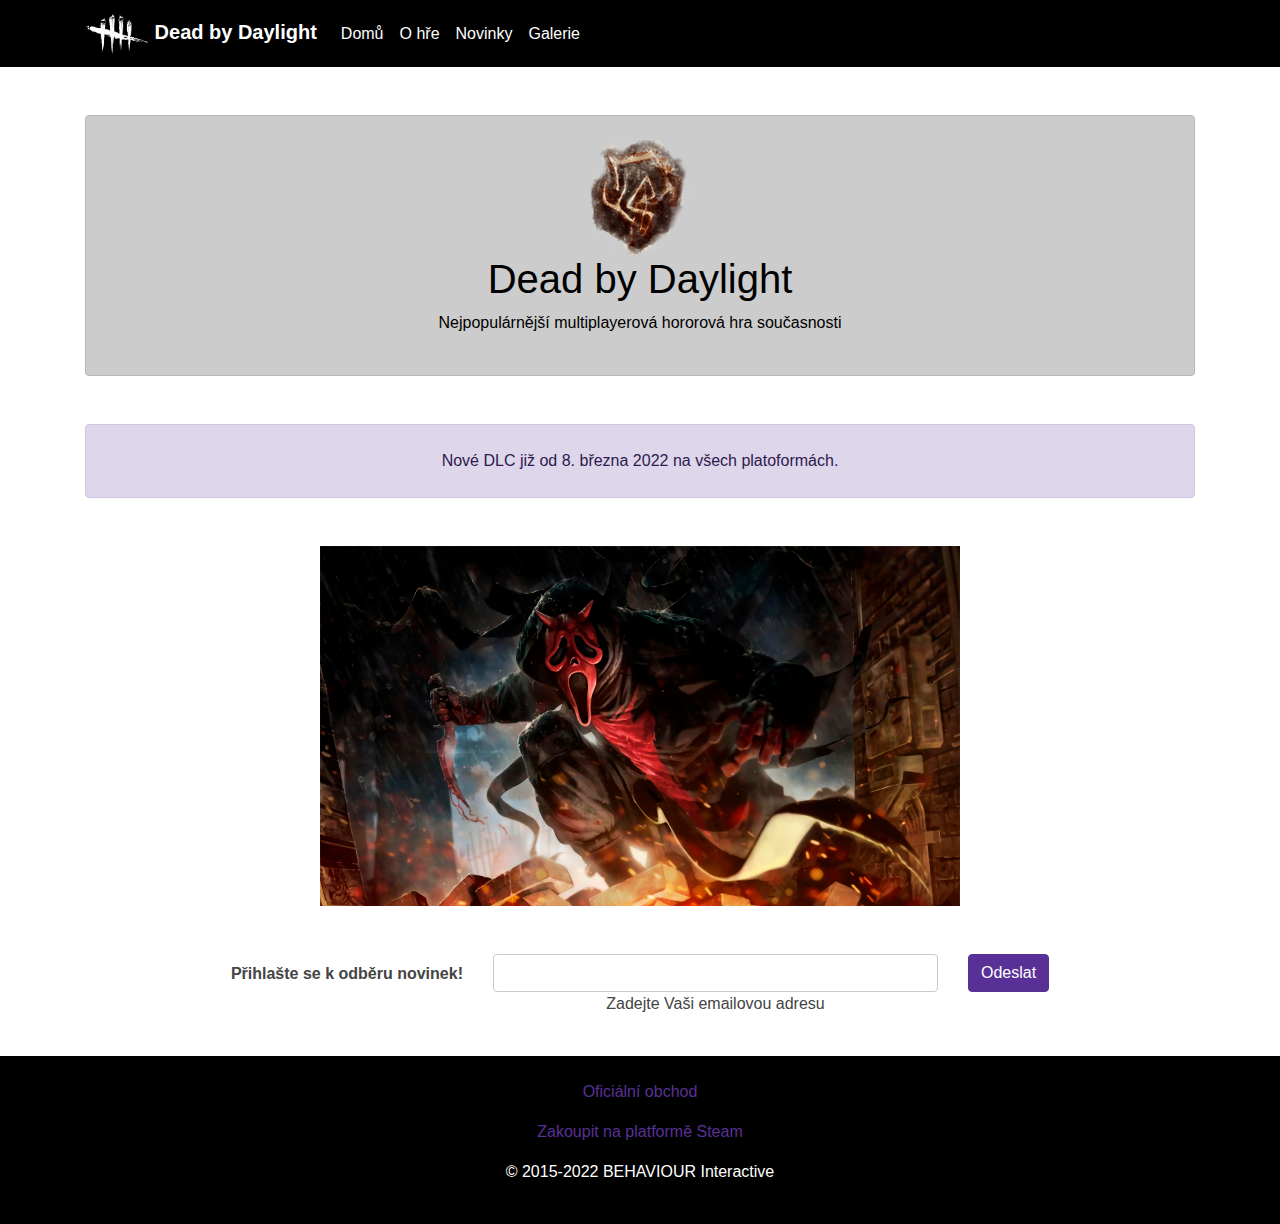
<file: index.html>
<!DOCTYPE html>
<html lang="en">
  <head>
    <meta charset="UTF-8" />
    <meta name="viewport" content="width=device-width, initial-scale=1.0" />
    <title>Můj webík</title>
    <link href="https://cdn.jsdelivr.net/npm/bootstrap@5.1.3/dist/css/bootstrap.min.css" rel="stylesheet" integrity="sha384-1BmE4kWBq78iYhFldvKuhfTAU6auU8tT94WrHftjDbrCEXSU1oBoqyl2QvZ6jIW3" crossorigin="anonymous">
    <link rel="stylesheet" type="text/css" href="bootstrap.css">
  </head>
  <body>
    <nav class="navbar navbar-dark navbar-expand-lg bg-dark">
      <div class="container">
        <a class="navbar-brand text-white">
          <img src="logo.jpg" alt="" width="64" height="41">
          <b>Dead by Daylight</b>
        </a>
        <button class="navbar-toggler" type="button" data-bs-toggle="collapse" data-bs-target="#hovno" aria-controls="hovno" aria-expanded="false" aria-label="Toggle navigation">
          <span class="navbar-toggler-icon"></span>
        </button>
        <div class="collapse navbar-collapse" id="hovno">
          <ul class="navbar-nav">
            <li class="nav-item">
              <a class="nav-link text-white" href="index.html">Domů</a>
            </li>
            <li class="nav-item">
              <a class="nav-link text-white" href="info.html">O hře</a>
            </li>
            <li class="nav-item">
              <a class="nav-link text-white" href="https://youtu.be/dQw4w9WgXcQ">Novinky</a>
            </li>
            <li class="nav-item">
              <a class="nav-link text-white" href="galerie.html">Galerie</a>
            </li>
          </ul>
        </div>
      </div>
    </nav>
      <div class="container">
        <div class="alert alert-dark py-4 my-5" role="alert">
          <div class="text-center">
            <img src="entity.png" width="100" height="115">
            <h1 class="alert-heading">Dead by Daylight</h1>
            <p class="text">Nejpopulárnější multiplayerová hororová hra současnosti</p>
          </div>
        </div>
        <div class="alert alert-primary mb-5 pt-4 pb-2" role="alert">
          <p class="text-center">Nové DLC již od 8. března 2022 na všech platoformách.</p>
        </div>
      </div>
      <center>
        <div class="carousel slide" data-bs-ride="carousel">
          <div class="carousel-inner" data-bs-interval="2000">
            <div class="carousel-item active">
              <img src="carousel1.jpg" class="d-block w-50">
            </div>
            <div class="carousel-item">
              <img src="carousel2.jpg" class="d-block w-50">
            </div>
            <div class="carousel-item">
              <img src="carousel3.jpg" class="d-block w-50">
            </div>
            <div class="carousel-item">
              <img src="carousel4.jpg" class="d-block w-50">
            </div>
            <div class="carousel-item">
              <img src="carousel5.jpg" class="d-block w-50">
            </div>
          </div>
        </div>
      </center>
      <footer class="text-center text-lg-start">
        <div class="container mt-5 mb-2">
          <form action="">
            <div class="row d-flex justify-content-center">
              <div class="col-auto">
                <p class="pt-2">
                  <strong>Přihlašte se k odběru novinek!</strong>
                </p>
              </div>
              <div class="col-md-5 col-12">
                <div class="form-outline mb-4">
                  <input type="email" class="form-control">
                  <label class="form-label">Zadejte Vaši emailovou adresu</label>
                </div>
              </div>
              <div class="col-auto">
                <button type="submit" class="btn btn-primary mb-4">
                  Odeslat
                </button>
              </div>
            </div>
          </form>
        </div>
        <div class="text-center py-4 bg-dark text-white">
          <p><a href="https://shop.deadbydaylight.com/" class="link-light">Oficiální obchod</a></p>
          <p><a href="https://store.steampowered.com/app/381210/Dead_by_Daylight/" class="link-light">Zakoupit na platformě Steam</a></p>
          <p>© 2015-2022 BEHAVIOUR Interactive</p>
        </div>
      </footer>
    <script src="https://cdn.jsdelivr.net/npm/bootstrap@5.1.3/dist/js/bootstrap.bundle.min.js" integrity="sha384-ka7Sk0Gln4gmtz2MlQnikT1wXgYsOg+OMhuP+IlRH9sENBO0LRn5q+8nbTov4+1p" crossorigin="anonymous"></script>
  </body>
</html>
</file>
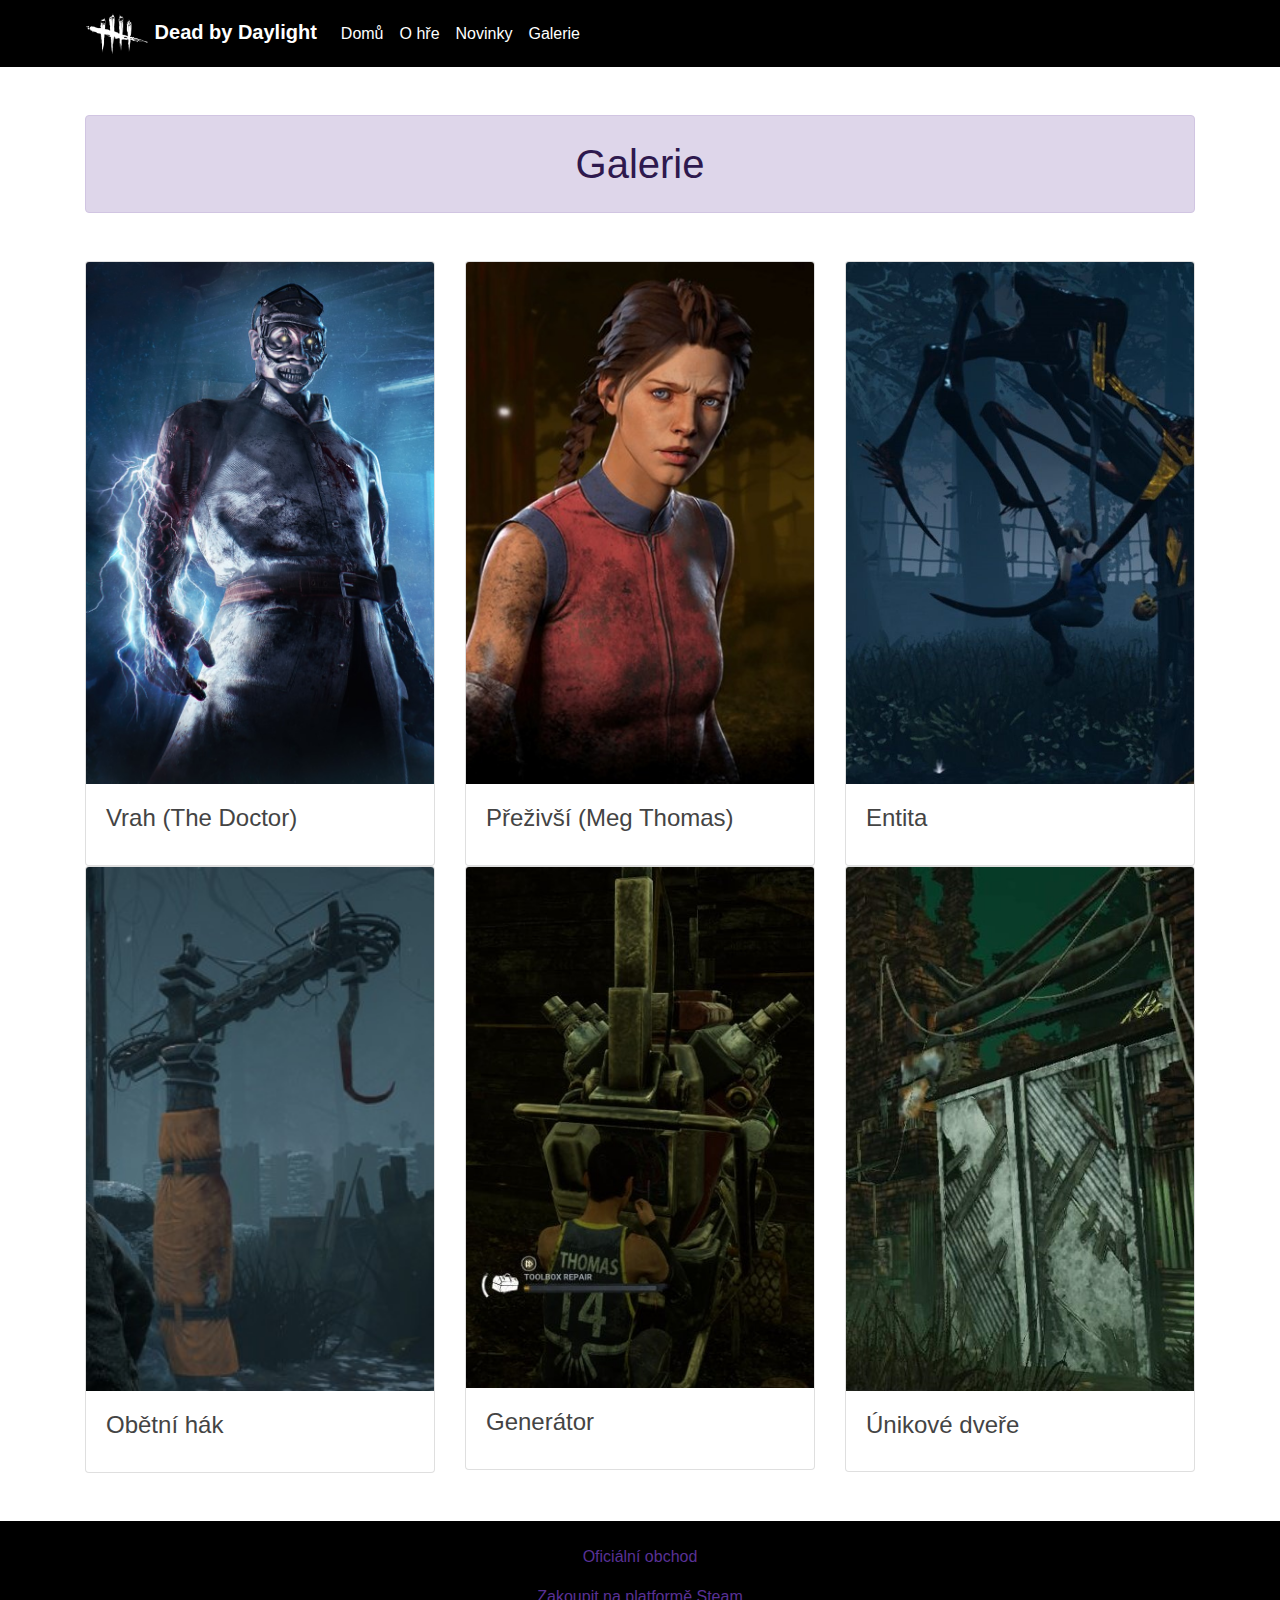
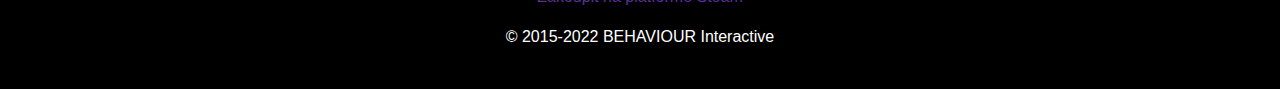
<file: galerie.html>
<!DOCTYPE html>
<html lang="en">
  <head>
    <meta charset="UTF-8" />
    <meta name="viewport" content="width=device-width, initial-scale=1.0" />
    <title>Galerie</title>
    <link href="https://cdn.jsdelivr.net/npm/bootstrap@5.1.3/dist/css/bootstrap.min.css" rel="stylesheet" integrity="sha384-1BmE4kWBq78iYhFldvKuhfTAU6auU8tT94WrHftjDbrCEXSU1oBoqyl2QvZ6jIW3" crossorigin="anonymous">
    <link rel="stylesheet" type="text/css" href="bootstrap.css">
  </head>
  <body>
    <nav class="navbar navbar-dark navbar-expand-lg bg-dark">
        <div class="container">
          <a class="navbar-brand text-white">
            <img src="logo.jpg" alt="" width="64" height="41">
            <b>Dead by Daylight</b>
          </a>
          <button class="navbar-toggler" type="button" data-bs-toggle="collapse" data-bs-target="#hovno" aria-controls="hovno" aria-expanded="false" aria-label="Toggle navigation">
            <span class="navbar-toggler-icon"></span>
          </button>
          <div class="collapse navbar-collapse" id="hovno">
            <ul class="navbar-nav">
              <li class="nav-item">
                <a class="nav-link text-white" href="index.html">Domů</a>
              </li>
              <li class="nav-item">
                <a class="nav-link text-white" href="info.html">O hře</a>
              </li>
              <li class="nav-item">
                <a class="nav-link text-white" href="https://youtu.be/dQw4w9WgXcQ">Novinky</a>
              </li>
              <li class="nav-item">
                <a class="nav-link text-white" href="galerie.html">Galerie</a>
              </li>
            </ul>
          </div>
        </div>
      </nav>
      <div class="container">
        <div class="alert alert-primary my-5 pt-4 pb-2" role="alert">
          <h1 class="alert-heading text-center">Galerie</p>
        </div>
      </div>
      <div class="container">
        <div class="row row-cols-1 row-cols-md-3 g-4">
          <div class="col">
            <div class="card w-100">
              <img src="doctor.jpg" class="card-img-top">
              <div class="card-body">
                <h4 class="card-title">Vrah (The Doctor)</h4>
              </div>
            </div>
          </div>
          <div class="col">
            <div class="card">
              <img src="meg.jpg" class="card-img-top">
              <div class="card-body">
                <h4 class="card-title">Přeživší (Meg Thomas)</h4>
              </div>
            </div>
          </div>
          <div class="col">
            <div class="card">
              <img src="entity1.jpg" class="card-img-top">
              <div class="card-body">
                <h4 class="card-title">Entita</h4>
              </div>
            </div>
          </div>
          <div class="col">
            <div class="card">
              <img src="hook.jpg" class="card-img-top">
              <div class="card-body">
                <h4 class="card-title">Obětní hák</h4>
              </div>
            </div>
          </div>
          <div class="col">
            <div class="card">
              <img src="gen.jpg" class="card-img-top">
              <div class="card-body">
                <h4 class="card-title">Generátor</h4>
              </div>
            </div>
          </div>
          <div class="col">
            <div class="card">
              <img src="exit.jpg" class="card-img-top">
              <div class="card-body">
                <h4 class="card-title">Únikové dveře</h4>
              </div>
            </div>
          </div>
        </div>
      </div>    
      <footer class="text-center text-lg-start mt-5">
        <div class="text-center py-4 bg-dark text-white">
          <p><a href="https://shop.deadbydaylight.com/" class="link-light">Oficiální obchod</a></p>
          <p><a href="https://store.steampowered.com/app/381210/Dead_by_Daylight/" class="link-light">Zakoupit na platformě Steam</a></p>
          <p>© 2015-2022 BEHAVIOUR Interactive</p>
        </div>
      </footer>
    <script src="https://cdn.jsdelivr.net/npm/bootstrap@5.1.3/dist/js/bootstrap.bundle.min.js" integrity="sha384-ka7Sk0Gln4gmtz2MlQnikT1wXgYsOg+OMhuP+IlRH9sENBO0LRn5q+8nbTov4+1p" crossorigin="anonymous"></script>
  </body>
</html>
</file>
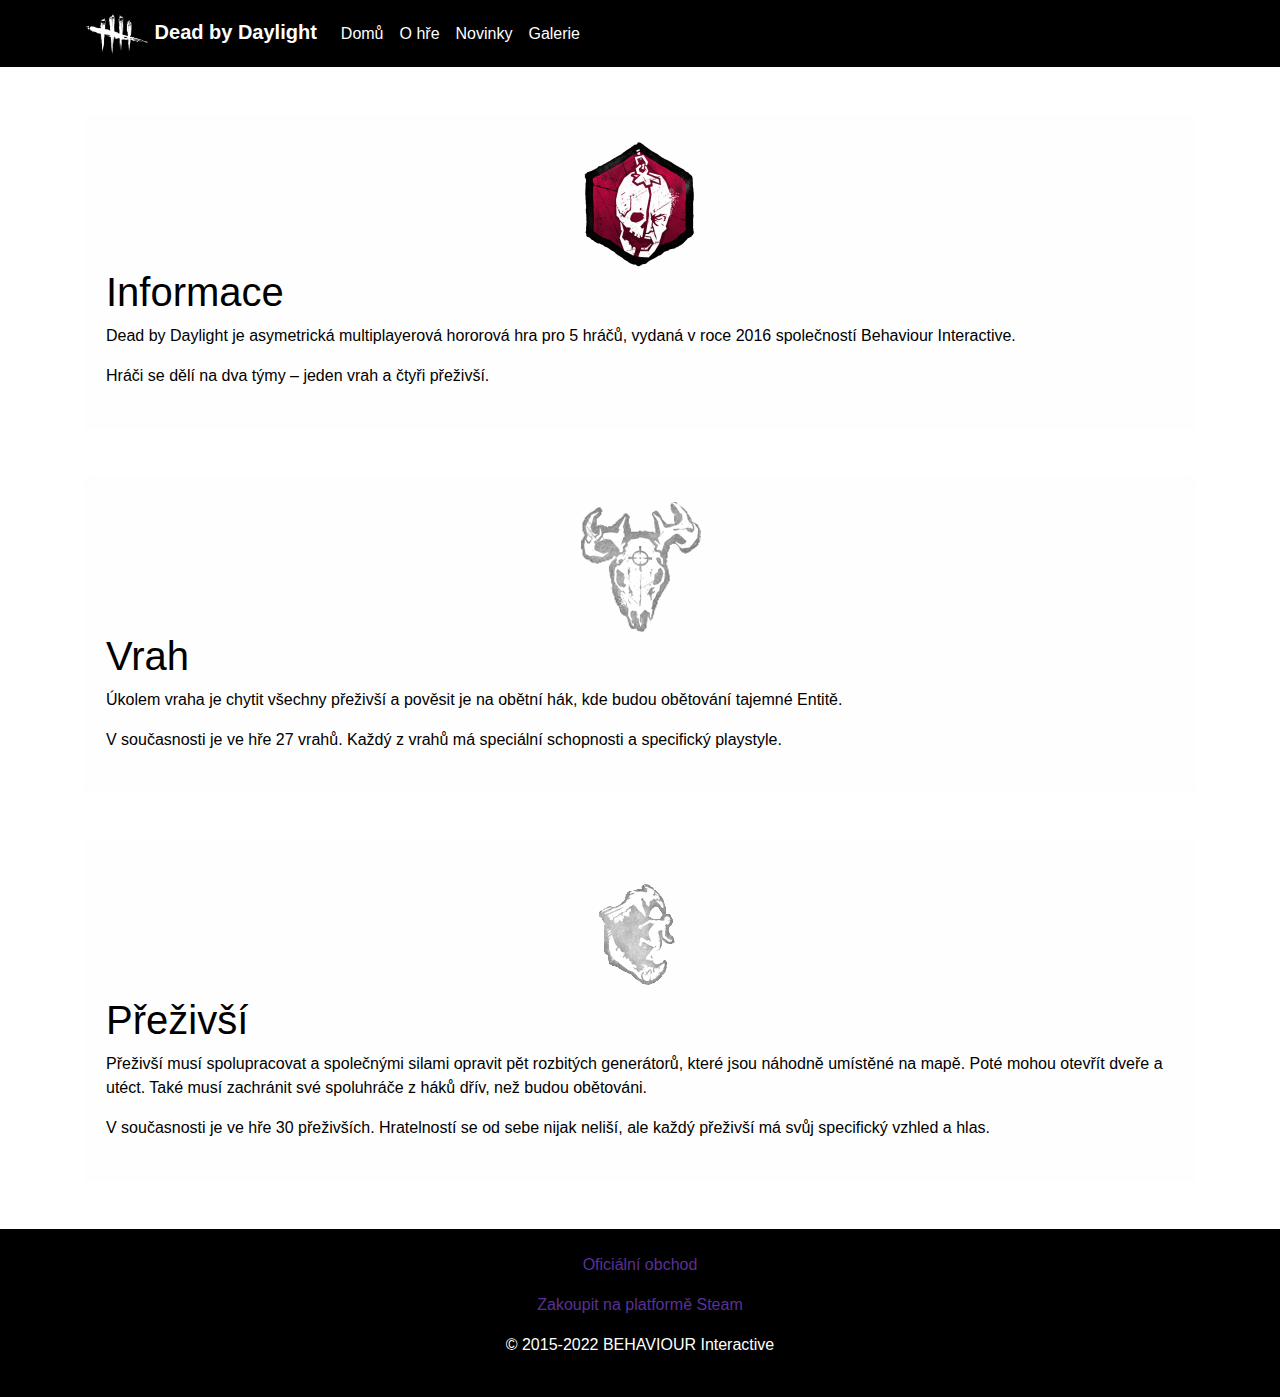
<file: info.html>
<!DOCTYPE html>
<html lang="en">
  <head>
    <meta charset="UTF-8" />
    <meta name="viewport" content="width=device-width, initial-scale=1.0" />
    <title>Informace</title>
    <link href="https://cdn.jsdelivr.net/npm/bootstrap@5.1.3/dist/css/bootstrap.min.css" rel="stylesheet" integrity="sha384-1BmE4kWBq78iYhFldvKuhfTAU6auU8tT94WrHftjDbrCEXSU1oBoqyl2QvZ6jIW3" crossorigin="anonymous">
    <link rel="stylesheet" type="text/css" href="bootstrap.css">
  </head>
  <body>
    <nav class="navbar navbar-dark navbar-expand-lg bg-dark">
        <div class="container">
          <a class="navbar-brand text-white">
            <img src="logo.jpg" alt="" width="64" height="41">
            <b>Dead by Daylight</b>
          </a>
          <button class="navbar-toggler" type="button" data-bs-toggle="collapse" data-bs-target="#hovno" aria-controls="hovno" aria-expanded="false" aria-label="Toggle navigation">
            <span class="navbar-toggler-icon"></span>
          </button>
          <div class="collapse navbar-collapse" id="hovno">
            <ul class="navbar-nav">
              <li class="nav-item">
                <a class="nav-link text-white" href="index.html">Domů</a>
              </li>
              <li class="nav-item">
                <a class="nav-link text-white" href="info.html">O hře</a>
              </li>
              <li class="nav-item">
                <a class="nav-link text-white" href="https://youtu.be/dQw4w9WgXcQ">Novinky</a>
              </li>
              <li class="nav-item">
                <a class="nav-link text-white" href="galerie.html">Galerie</a>
              </li>
            </ul>
          </div>
        </div>
      </nav>
      <div class="container">
        <div class="alert alert-light py-4 my-5" role="alert">
          <div class="text-center">
             <img src="mori.png" width="128" height="128"> 
          </div>
          <div class="text-dark">
            <h1 class="alert-heading">Informace</h1>
            <p>Dead by Daylight je asymetrická multiplayerová hororová hra pro 5 hráčů, vydaná v roce 2016 společností Behaviour Interactive.</p>
            <p>Hráči se dělí na dva týmy – jeden vrah a čtyři přeživší.</p>
          </div>
        </div>
        <div class="alert alert-light py-4 my-5" role="alert">
            <div class="text-center">
               <img src="killer.png"> 
            </div>
            <div class="text-dark">
              <h1 class="alert-heading">Vrah</h1>
              <p>Úkolem vraha je chytit všechny přeživší a pověsit je na obětní hák, kde budou obětování tajemné Entitě.</p>
              <p>V současnosti je ve hře 27 vrahů. Každý z vrahů má speciální schopnosti a specifický playstyle.</p>
            </div>
        </div>
        <div class="alert alert-light py-4 my-5" role="alert">
            <div class="text-center">
               <img src="survivor.png"> 
            </div>
            <div class="text-dark">
              <h1 class="alert-heading">Přeživší</h1>
              <p>Přeživší musí spolupracovat a společnými silami opravit pět rozbitých generátorů, které jsou náhodně umístěné na mapě. Poté mohou otevřít dveře a utéct. Také musí zachránit své spoluhráče z háků dřív, než budou obětováni.</p>
              <p>V současnosti je ve hře 30 přeživších. Hratelností se od sebe nijak neliší, ale každý přeživší má svůj specifický vzhled a hlas.</p>
            </div>
          </div>
      </div>
      <footer class="text-center text-lg-start">
        <div class="text-center py-4 bg-dark text-white">
          <p><a href="https://shop.deadbydaylight.com/" class="link-light">Oficiální obchod</a></p>
          <p><a href="https://store.steampowered.com/app/381210/Dead_by_Daylight/" class="link-light">Zakoupit na platformě Steam</a></p>
          <p>© 2015-2022 BEHAVIOUR Interactive</p>
        </div>
      </footer>
    <script src="https://cdn.jsdelivr.net/npm/bootstrap@5.1.3/dist/js/bootstrap.bundle.min.js" integrity="sha384-ka7Sk0Gln4gmtz2MlQnikT1wXgYsOg+OMhuP+IlRH9sENBO0LRn5q+8nbTov4+1p" crossorigin="anonymous"></script>
  </body>
</html>
</file>
